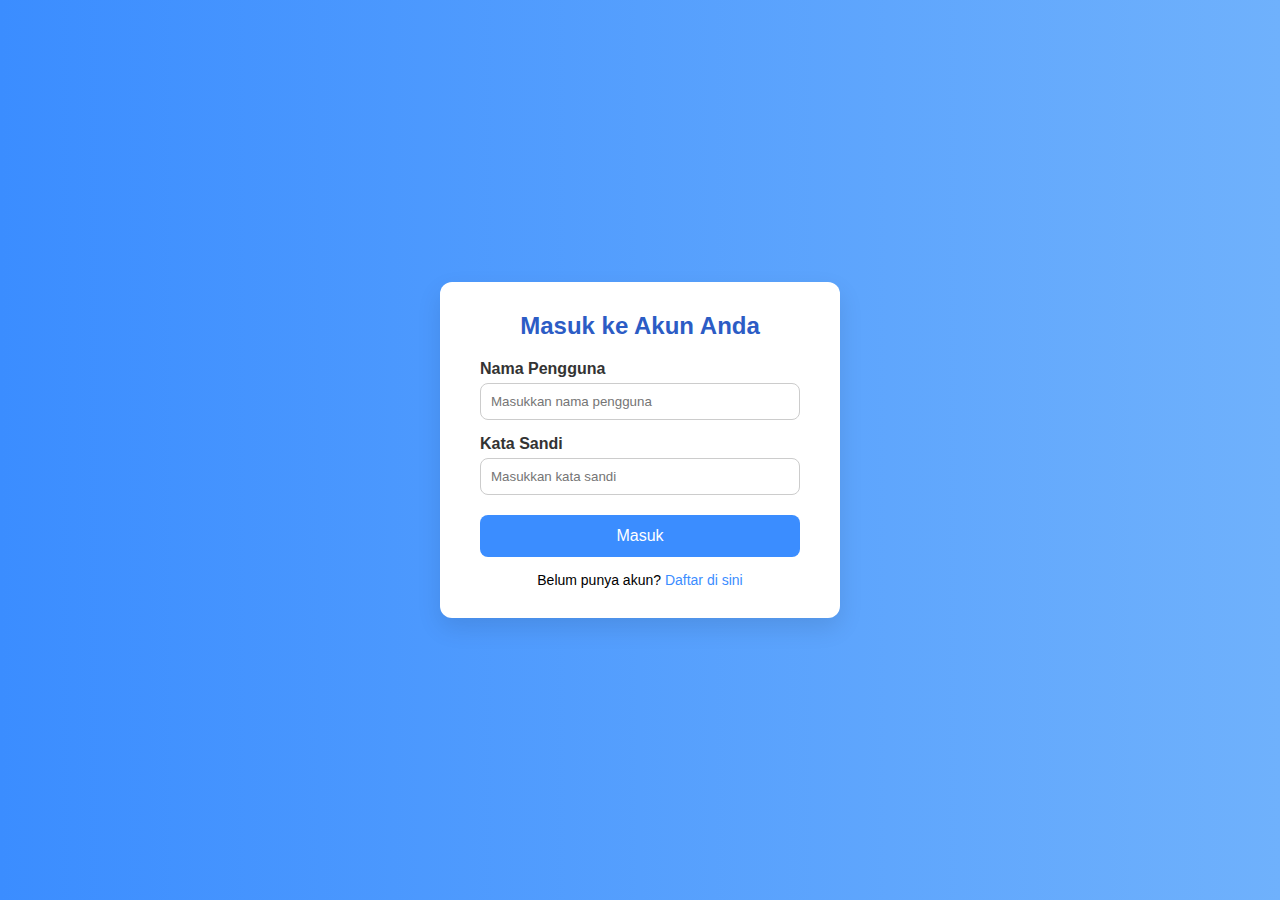
<file: login.html>
<!DOCTYPE html>
<html lang="id">
<head>
    <meta charset="UTF-8">
    <meta name="viewport" content="width=device-width, initial-scale=1.0">
    <title>Halaman Login</title>
    <link rel="stylesheet" href="login.css">
</head>
<body>
    <div class="login-container">
        <h2>Masuk ke Akun Anda</h2>
        <form action="index.html" method="get">
            <label for="username">Nama Pengguna</label>
            <input type="text" id="username" name="username" placeholder="Masukkan nama pengguna" required>

            <label for="password">Kata Sandi</label>
            <input type="password" id="password" name="password" placeholder="Masukkan kata sandi" required>

            <button type="submit">Masuk</button>
        </form>
        <p class="footer-text">Belum punya akun? <a href="#">Daftar di sini</a></p>
    </div>
</body>
</html>
</file>
<file: login.css>
* {
    margin: 0;
    padding: 0;
    box-sizing: border-box;
    font-family: 'Segoe UI', sans-serif;
}

body {
    background: linear-gradient(to right, #3b8dff, #6fb1fc);
    height: 100vh;
    display: flex;
    justify-content: center;
    align-items: center;
}

.login-container {
    background-color: white;
    padding: 30px 40px;
    border-radius: 12px;
    box-shadow: 0 10px 25px rgba(0, 0, 0, 0.1);
    width: 100%;
    max-width: 400px;
}

.login-container h2 {
    margin-bottom: 20px;
    color: #2c5cc5;
    text-align: center;
}

.login-container label {
    display: block;
    margin-top: 15px;
    font-weight: bold;
    color: #333;
}

.login-container input {
    width: 100%;
    padding: 10px;
    margin-top: 5px;
    border: 1px solid #ccc;
    border-radius: 8px;
    transition: border 0.3s ease;
}

.login-container input:focus {
    border-color: #3b8dff;
    outline: none;
}

.login-container button {
    margin-top: 20px;
    width: 100%;
    padding: 12px;
    background-color: #3b8dff;
    color: white;
    border: none;
    border-radius: 8px;
    font-size: 16px;
    cursor: pointer;
    transition: background-color 0.3s ease;
}

.login-container button:hover {
    background-color: #2c5cc5;
}

.footer-text {
    text-align: center;
    margin-top: 15px;
    font-size: 14px;
}

.footer-text a {
    color: #3b8dff;
    text-decoration: none;
}

.footer-text a:hover {
    text-decoration: underline;
}
</file>
